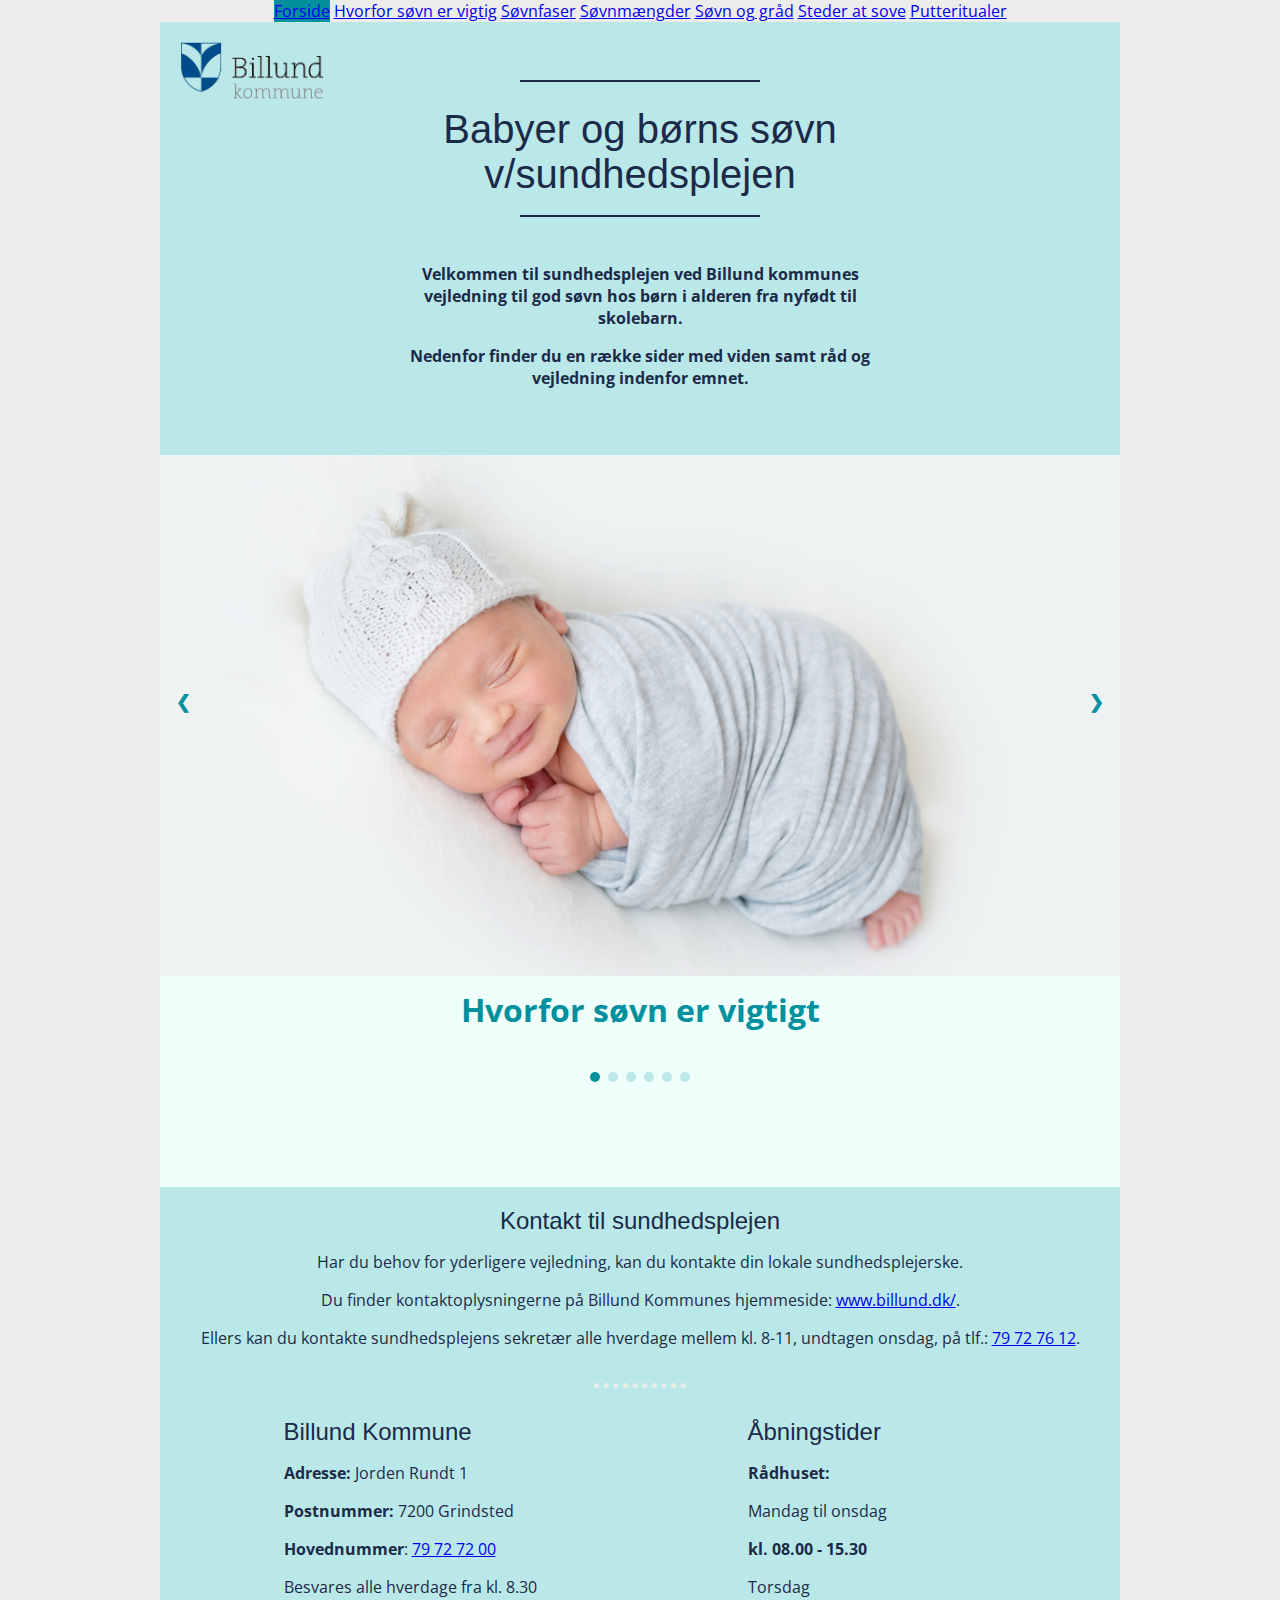
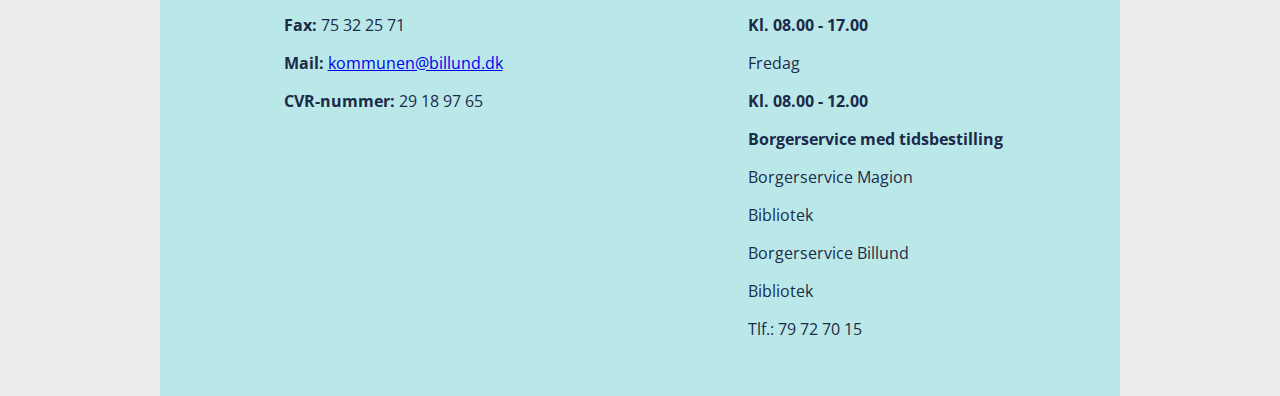
<file: index.html>
<!DOCTYPE html>
<html lang="en" dir="ltr">

<head>
  <meta charset="utf-8">
  <meta name="viewport" content="width=device-width, initial-scale=1">
  <title>Billund kommune - børns soevn</title>
  <link rel="stylesheet" href="./css/stylesheet.css">
  <link rel="stylesheet" href="https://fonts.googleapis.com/css2?family=Crimson+Text&family=Great+Vibes&family=Open+Sans:wght@300&display=swap">
  <script src="https://ajax.googleapis.com/ajax/libs/jquery/3.5.1/jquery.min.js"></script>
  <script>
  $(document).ready(function() {
    $('#includemenu').load("menu.html");
  });
</script>


</head>

<body>
  <section class="content">

    <div id="includemenu"></div>

    <section class="top-container">

      <img src="./images/logo.png" class="logo" alt="Billund-kommune-logo">

      <div id="introduction">
        <hr>
        <h1>Babyer og børns søvn v/sundhedsplejen</h1>
        <hr><br>

        <p><b>Velkommen til sundhedsplejen ved Billund kommunes vejledning til god søvn hos børn i alderen fra nyfødt til skolebarn.</b></p>
        <p><b>Nedenfor finder du en række sider med viden samt råd og vejledning indenfor emnet.</b></p>
      </div>

    </section>

    <section class="middle-container">

      <div id="slideshow-container">

        <div class="mySlides fade">
          <img src="./images/sleeping-baby1.jpg" class="sleeping-baby" alt="sovende-baby">
          <div class="text">Hvorfor søvn er vigtigt</div>
        </div>



        <div class="mySlides fade">
          <img src="./images/sleep-cycle1.jpg" class="sleeping-baby" alt="sovende-baby">
          <div class="text">Søvnfaser</div>
        </div>



        <div class="mySlides fade">
          <img src="./images/infographic.jpg" class="sleeping-baby" alt="sovende-baby">
          <div class="text">Søvnmængder</div>
        </div>



        <div class="mySlides fade">
          <img src="./images/crying-baby.jpg" class="sleeping-baby" alt="sovende-baby">
          <div class="text">Søvn og gråd</div>
        </div>



        <div class="mySlides fade">
          <img src="./images/baby-sleeping-outside.jpg" class="sleeping-baby" alt="sovende-baby">
          <div class="text">Steder at sove</div>
        </div>



        <div class="mySlides fade">
          <img src="./images/co-sleeping.jpg" class="sleeping-baby" alt="sovende-baby">
          <div class="text">Putteritualer</div>
        </div>

        <a class="prev" onclick="plusSlides(-1)">&#10094;</a>
        <a class="next" onclick="plusSlides(1)">&#10095;</a>

        <br>

        <div style="text-align:center">
          <span class="dot" onclick="currentSlide(1)"></span>
          <span class="dot" onclick="currentSlide(2)"></span>
          <span class="dot" onclick="currentSlide(3)"></span>
          <span class="dot" onclick="currentSlide(4)"></span>
          <span class="dot" onclick="currentSlide(5)"></span>
          <span class="dot" onclick="currentSlide(6)"></span>
        </div>

      </div>

    </section>

    <section>

      <div class="footer">

        <div class="contact">
          <h3>Kontakt til sundhedsplejen</h3>
          <p>Har du behov for yderligere vejledning, kan du kontakte din lokale sundhedsplejerske.</p>
          <p>Du finder kontaktoplysningerne på Billund Kommunes hjemmeside: <a href="https://billund.dk/">www.billund.dk/</a>.
          </p>
          <p>Ellers kan du kontakte sundhedsplejens sekretær alle hverdage mellem kl. 8-11, undtagen onsdag, på tlf.:
            <a href="tel:79727612">79 72 76 12</a>.
          </p>
        </div>

        <hr id="footer-rule">

        <div class="grid-container">
          <div class="grid-item">
            <h3>Billund Kommune</h3>
            <p><b>Adresse:</b> Jorden Rundt 1</p>
            <p><b>Postnummer:</b> 7200 Grindsted</p>
            <p><b>Hovednummer</b>: <a href="tel:79727200">79 72 72 00</a>
            <p>Besvares alle hverdage fra kl. 8.30</p>
            </p>
            <p><b>Fax:</b> 75 32 25 71</p>
            <p><b>Mail:</b>
              <a href="mailto:kommunen@billund.dk" title="send mail">kommunen@billund.dk</a>
            </p>
            <p><b>CVR-nummer:</b> 29 18 97 65</p>
          </div>

          <div class="grid-item">
            <h3>Åbningstider</h3>
            <p><b>Rådhuset:</b></p>
            <p>Mandag til onsdag</p>
            <p><b>kl. 08.00 - 15.30</b></p>
            <p>Torsdag</p>
            <p><b>Kl. 08.00 - 17.00</b></p>
            <p>Fredag</p>
            <p><b>Kl. 08.00 - 12.00</b></p>

            <p><b>Borgerservice med tidsbestilling</b></p>
            <p>Borgerservice Magion</p>
            <p>Bibliotek</p>
            <p>Borgerservice Billund</p>
            <p>Bibliotek</p>
            <p>Tlf.: 79 72 70 15</p>
          </div>
        </div>

      </div>

    </section>

  </section>

  <script src="./js/script.js"></script>


</body>

</html>
</file>
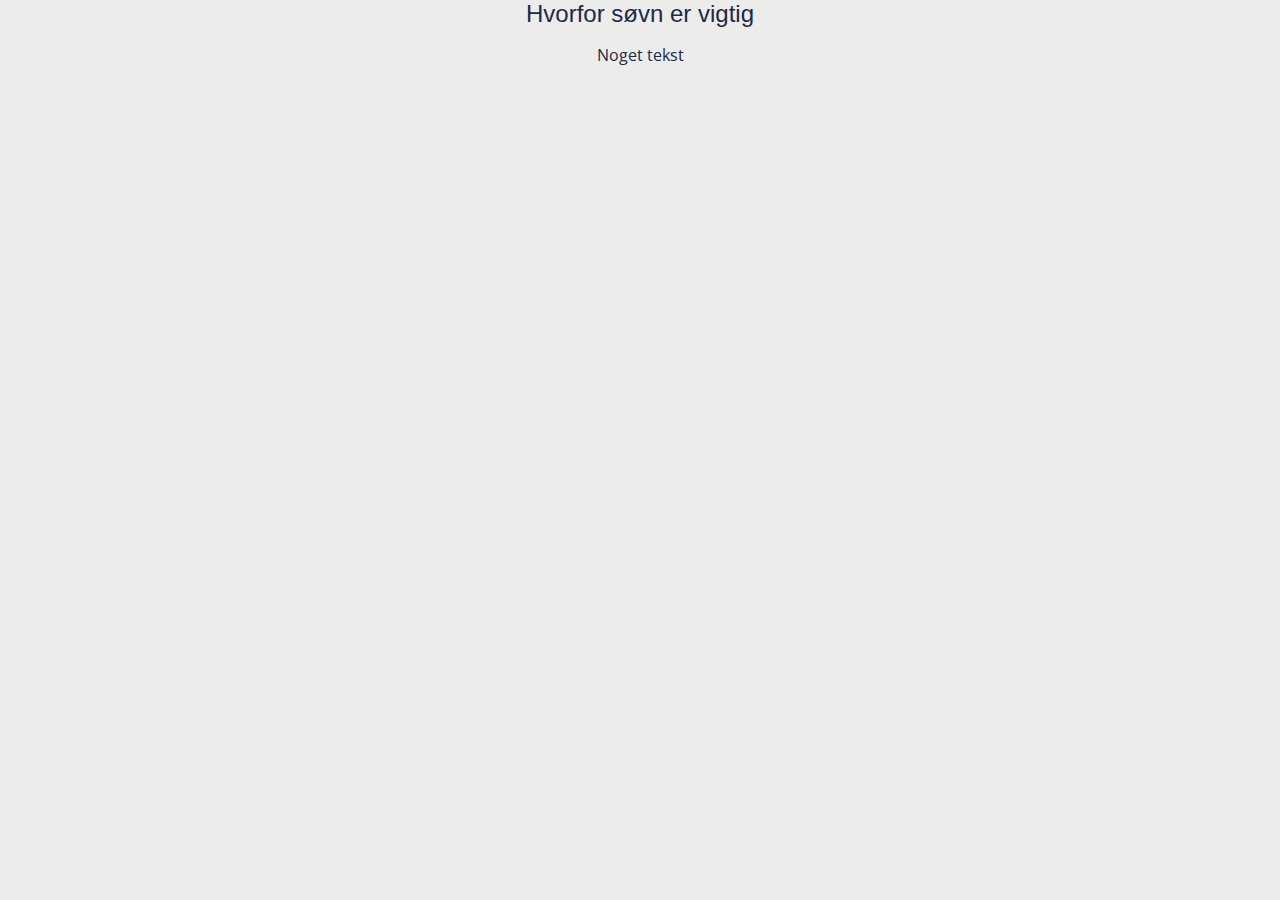
<file: hvorforsoevnervigtig.html>
<!DOCTYPE html>
<html lang="en" dir="ltr">

<head>
  <meta charset="utf-8">
  <meta name="viewport" content="width=device-width, initial-scale=1">
  <title>Billund kommune - Hvorfor søvn er vigtig</title>
  <link rel="stylesheet" href="./css/stylesheet.css">
  <link rel="stylesheet" href="https://fonts.googleapis.com/css2?family=Crimson+Text&family=Great+Vibes&family=Open+Sans:wght@300&display=swap">
  <script src="https://ajax.googleapis.com/ajax/libs/jquery/3.5.1/jquery.min.js"></script>
</head>

<body>
  <section class="content">
  <h3>Hvorfor søvn er vigtig</h3>
  <p>Noget tekst</p>
  </section>
</body>
</file>
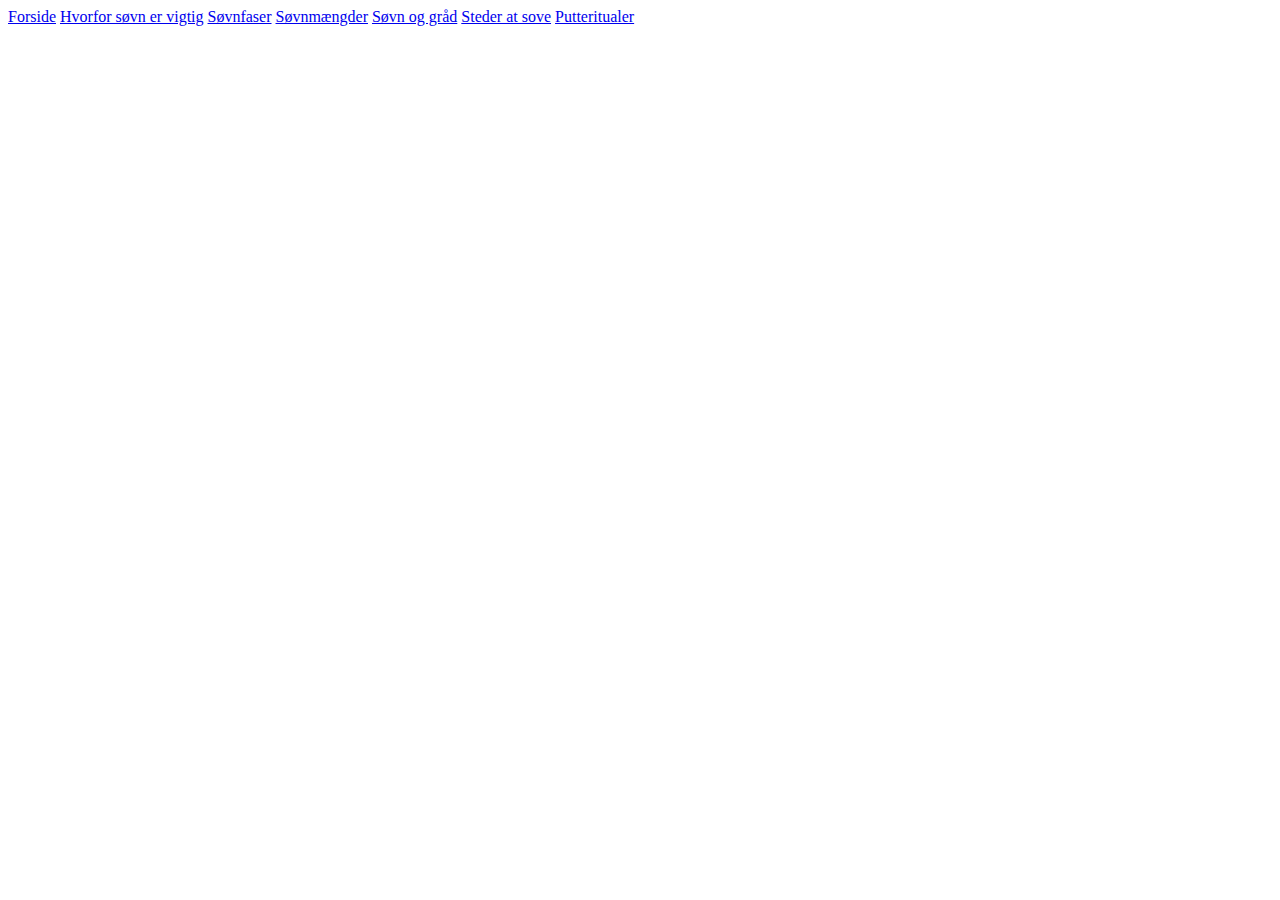
<file: menu.html>
<!DOCTYPE html>




<div>
  <a href="./index.html" class="active">Forside</a>
  <a href="./hvorforsoevnervigtig.html">Hvorfor søvn er vigtig</a>
  <a href="./soevnfaser.html">Søvnfaser</a>
  <a href="./soevnmaengder.html">Søvnmængder</a>
  <a href="./soevnoggraad.html">Søvn og gråd</a>
  <a href="./stederatsove.html">Steder at sove</a>
  <a href="./putteritualer.html">Putteritualer</a>
</div>
</file>
<file: css/stylesheet.css>
body {
  background-color: #ececeb;
  color: #1b2a49;
  margin: 0;
  text-align: center;
  font-family: 'Open Sans', sans-serif;
}

h1 {
  font-family: 'source sans pro', sans-serif;
  font-size: 2.5em;
  margin: 25px auto 0 auto;
  padding-bottom: 10px;
  font-weight: 300;
}

h2 {
  margin: 0;
}

h3 {
  font-family: 'lato', sans-serif;
  font-size: 1.5em;
  margin: 0;
  font-weight: 300;
}

hr {
border-style: none;
border-top-style: solid;
border-color: #1b2a49;
border-width: 2px;
width: 50%;
}

.content {
  margin: 0 auto;
  width: 75%;
}

.topnav {
  background-color: #3b6978;
  overflow: hidden;
}

.topnav a {
  float: left;
  display: block;
  color: #204051;
  text-align: center;
  padding: 14px 16px;
  text-decoration: none;
  font-size: 20px;
}

.topnav a:hover {
  color: #eaf6f6;
}

.topnav a.active {
  background-color: #3b6978;
  color: #eaf6f6;
}

.container-image {
  position: relative;
}

.top-container {
  background-color: #bae8e8;
  position: relative;
  padding: 50px 0;
}

.footer {
  position: relative;
  background-color: #bae8e8;
  margin-top: 50px;
}

.sleeping-baby {
  width: 100%;
  max-height: 2932px;
}

.logo {
  position: absolute;
  left: 20px;
  top: 20px;
  width: 15%;
}

* {
  box-sizing: border-box
}

.mySlides {
  display: none
}

img {
  vertical-align: middle;
}

.middle-container {
  background-color: #effffb;
  padding-bottom: 100px;
}

/* Slideshow container */
#slideshow-container {
  max-width: 100%;
  position: relative;
  margin: 0 auto;
}

#introduction {
  max-width: 50%;
  text-align: center;
  margin: auto;
}

#footer-rule {
  border-style: none;
  border-top-style: dotted;
  border-color: #ececeb;
  border-width: 5px;
  width: 10%;
  margin-bottom: 10px;
}

/* Next & previous buttons */
.prev, .next {
  cursor: pointer;
  position: absolute;
  top: 38%;
  width: auto;
  padding: 16px;
  margin-top: -22px;
  color: #00909e;
  font-weight: bold;
  font-size: 18px;
  transition: 0.6s ease;
  border-radius: 0 3px 3px 0;
  user-select: none;
}

/* Position the "next button" to the right */
.next {
  right: 0;
  border-radius: 3px 0 0 3px;
}

.prev {
  left: 0;
  border-radius: 3px 0 0 3px;
}

/* On hover, add a background color */
.prev:hover, .next:hover {
  background-color: #bae8e8;
}

/* Caption text */
.text {
  color: #00909e;
  font-size: 2em;
  font-weight: bold;
  padding: 12px 12px;
  position: relative;
}

/* The dots/bullets/indicators */
.dot {
  cursor: pointer;
  height: 10px;
  width: 10px;
  margin: 0 2px;
  background-color: #bae8e8;
  border-radius: 50%;
  display: inline-block;
  transition: background-color 0.6s ease;
}

.active, .dot:hover {
  background-color: #00909e;
}

/* Fading animation */
.fade {
  -webkit-animation-name: fade;
  -webkit-animation-duration: 1.5s;
  animation-name: fade;
  animation-duration: 1.5s;
}

.footer {
  position: relative;
  background-color: #bae8e8;
  padding: 20px;
  margin: 0 auto;
}

.contact {
  padding-bottom: 10px;
}

.grid-container {
  display: grid;
  grid-template-columns: 50% 50%;
  grid-column-gap: 5px;
  justify-content: flex-start;
  align-content: left;
}

.grid-item {
margin: 20px auto;
text-align: left;
}

@-webkit-keyframes fade {
  from {opacity: .4}
  to {opacity: 1}
}

@keyframes fade {
  from {opacity: .4}
  to {opacity: 1}
}

/* On smaller screens, decrease text size */
@media only screen and (max-width: 400px) {
  .dot {
    height: 6px;
    width: 6px;
  }
  .text {
    font-size: 15px;
    top: 2px;
  }
  .prev, .next {
    font-size: 12px;
  }
  .headline {
    font-size: 8px;
    left: 75px;
    top: 65px;
  }
  .logo {
    width: 15%;
  }
}

@media only screen and (max-width: 800px) {
  .content {
    width: 100%;
  }
}
</file>
